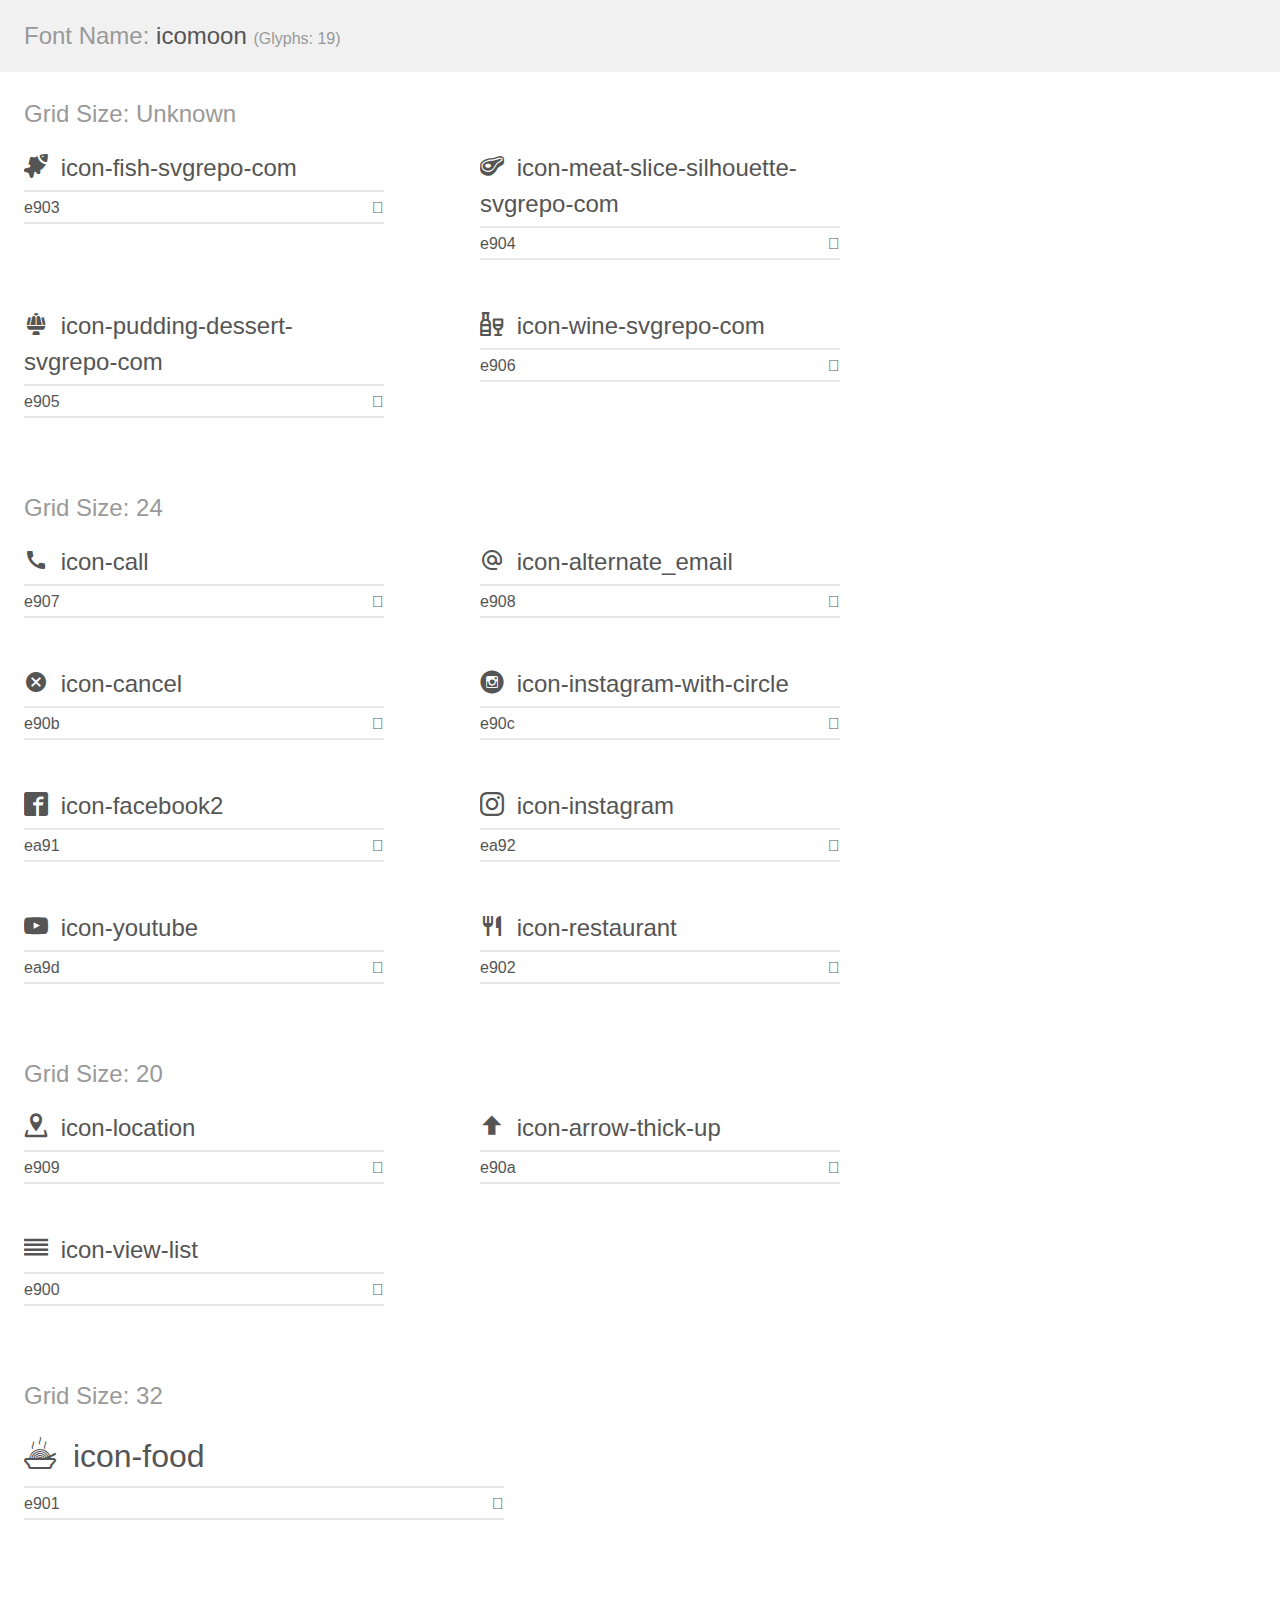
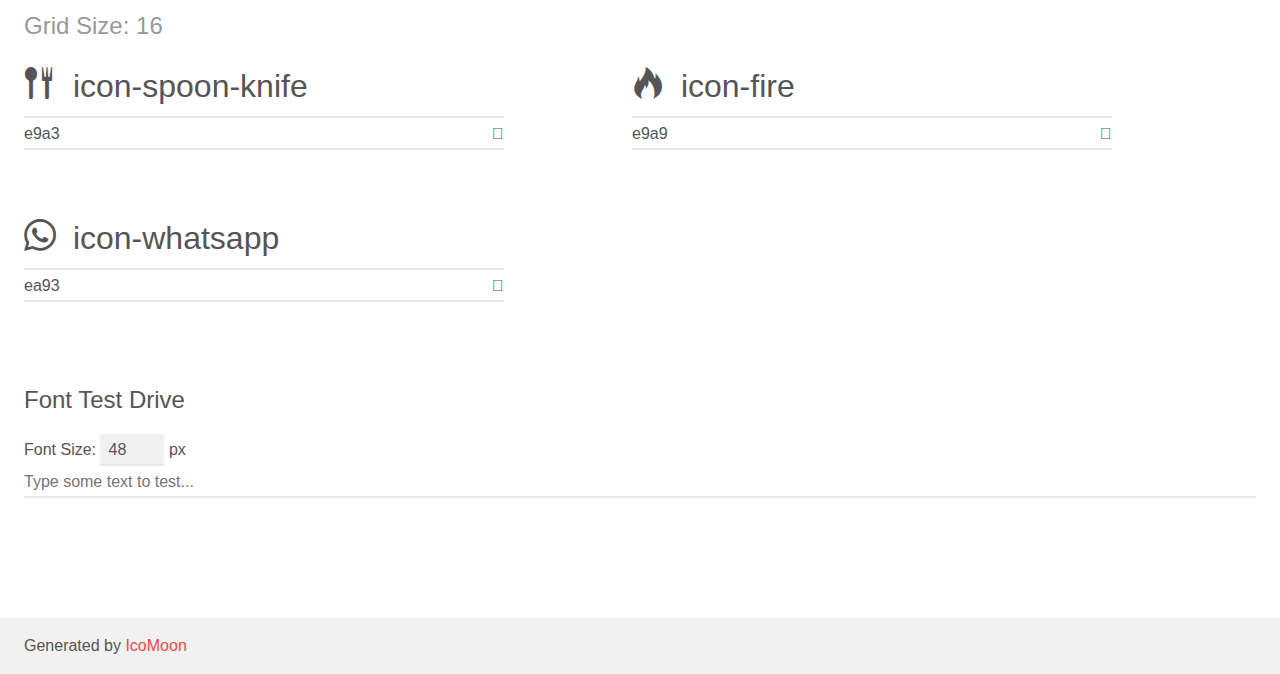
<file: icons/demo.html>
<!doctype html>
<html>
<head>
    <meta charset="utf-8">
    <title>IcoMoon Demo</title>
    <meta name="description" content="An Icon Font Generated By IcoMoon.io">
    <meta name="viewport" content="width=device-width, initial-scale=1">
    <link rel="stylesheet" href="demo-files/demo.css">
    <link rel="stylesheet" href="style.css"></head>
<body>
    <div class="bgc1 clearfix">
        <h1 class="mhmm mvm"><span class="fgc1">Font Name:</span> icomoon <small class="fgc1">(Glyphs:&nbsp;19)</small></h1>
    </div>
    <div class="clearfix mhl ptl">
        <h1 class="mvm mtn fgc1">Grid Size: Unknown</h1>
        <div class="glyph fs1">
            <div class="clearfix bshadow0 pbs">
                <span class="icon-fish-svgrepo-com"></span>
                <span class="mls"> icon-fish-svgrepo-com</span>
            </div>
            <fieldset class="fs0 size1of1 clearfix hidden-false">
                <input type="text" readonly value="e903" class="unit size1of2" />
                <input type="text" maxlength="1" readonly value="&#xe903;" class="unitRight size1of2 talign-right" />
            </fieldset>
            <div class="fs0 bshadow0 clearfix hidden-true">
                <span class="unit pvs fgc1">liga: </span>
                <input type="text" readonly value="" class="liga unitRight" />
            </div>
        </div>
        <div class="glyph fs1">
            <div class="clearfix bshadow0 pbs">
                <span class="icon-meat-slice-silhouette-svgrepo-com"></span>
                <span class="mls"> icon-meat-slice-silhouette-svgrepo-com</span>
            </div>
            <fieldset class="fs0 size1of1 clearfix hidden-false">
                <input type="text" readonly value="e904" class="unit size1of2" />
                <input type="text" maxlength="1" readonly value="&#xe904;" class="unitRight size1of2 talign-right" />
            </fieldset>
            <div class="fs0 bshadow0 clearfix hidden-true">
                <span class="unit pvs fgc1">liga: </span>
                <input type="text" readonly value="" class="liga unitRight" />
            </div>
        </div>
        <div class="glyph fs1">
            <div class="clearfix bshadow0 pbs">
                <span class="icon-pudding-dessert-svgrepo-com"></span>
                <span class="mls"> icon-pudding-dessert-svgrepo-com</span>
            </div>
            <fieldset class="fs0 size1of1 clearfix hidden-false">
                <input type="text" readonly value="e905" class="unit size1of2" />
                <input type="text" maxlength="1" readonly value="&#xe905;" class="unitRight size1of2 talign-right" />
            </fieldset>
            <div class="fs0 bshadow0 clearfix hidden-true">
                <span class="unit pvs fgc1">liga: </span>
                <input type="text" readonly value="" class="liga unitRight" />
            </div>
        </div>
        <div class="glyph fs1">
            <div class="clearfix bshadow0 pbs">
                <span class="icon-wine-svgrepo-com"></span>
                <span class="mls"> icon-wine-svgrepo-com</span>
            </div>
            <fieldset class="fs0 size1of1 clearfix hidden-false">
                <input type="text" readonly value="e906" class="unit size1of2" />
                <input type="text" maxlength="1" readonly value="&#xe906;" class="unitRight size1of2 talign-right" />
            </fieldset>
            <div class="fs0 bshadow0 clearfix hidden-true">
                <span class="unit pvs fgc1">liga: </span>
                <input type="text" readonly value="" class="liga unitRight" />
            </div>
        </div>
    </div>
    <div class="clearfix mhl ptl">
        <h1 class="mvm mtn fgc1">Grid Size: 24</h1>
        <div class="glyph fs2">
            <div class="clearfix bshadow0 pbs">
                <span class="icon-call"></span>
                <span class="mls"> icon-call</span>
            </div>
            <fieldset class="fs0 size1of1 clearfix hidden-false">
                <input type="text" readonly value="e907" class="unit size1of2" />
                <input type="text" maxlength="1" readonly value="&#xe907;" class="unitRight size1of2 talign-right" />
            </fieldset>
            <div class="fs0 bshadow0 clearfix hidden-true">
                <span class="unit pvs fgc1">liga: </span>
                <input type="text" readonly value="call" class="liga unitRight" />
            </div>
        </div>
        <div class="glyph fs2">
            <div class="clearfix bshadow0 pbs">
                <span class="icon-alternate_email"></span>
                <span class="mls"> icon-alternate_email</span>
            </div>
            <fieldset class="fs0 size1of1 clearfix hidden-false">
                <input type="text" readonly value="e908" class="unit size1of2" />
                <input type="text" maxlength="1" readonly value="&#xe908;" class="unitRight size1of2 talign-right" />
            </fieldset>
            <div class="fs0 bshadow0 clearfix hidden-true">
                <span class="unit pvs fgc1">liga: </span>
                <input type="text" readonly value="alternate_email" class="liga unitRight" />
            </div>
        </div>
        <div class="glyph fs2">
            <div class="clearfix bshadow0 pbs">
                <span class="icon-cancel"></span>
                <span class="mls"> icon-cancel</span>
            </div>
            <fieldset class="fs0 size1of1 clearfix hidden-false">
                <input type="text" readonly value="e90b" class="unit size1of2" />
                <input type="text" maxlength="1" readonly value="&#xe90b;" class="unitRight size1of2 talign-right" />
            </fieldset>
            <div class="fs0 bshadow0 clearfix hidden-true">
                <span class="unit pvs fgc1">liga: </span>
                <input type="text" readonly value="cancel" class="liga unitRight" />
            </div>
        </div>
        <div class="glyph fs2">
            <div class="clearfix bshadow0 pbs">
                <span class="icon-instagram-with-circle"></span>
                <span class="mls"> icon-instagram-with-circle</span>
            </div>
            <fieldset class="fs0 size1of1 clearfix hidden-false">
                <input type="text" readonly value="e90c" class="unit size1of2" />
                <input type="text" maxlength="1" readonly value="&#xe90c;" class="unitRight size1of2 talign-right" />
            </fieldset>
            <div class="fs0 bshadow0 clearfix hidden-true">
                <span class="unit pvs fgc1">liga: </span>
                <input type="text" readonly value="" class="liga unitRight" />
            </div>
        </div>
        <div class="glyph fs2">
            <div class="clearfix bshadow0 pbs">
                <span class="icon-facebook2"></span>
                <span class="mls"> icon-facebook2</span>
            </div>
            <fieldset class="fs0 size1of1 clearfix hidden-false">
                <input type="text" readonly value="ea91" class="unit size1of2" />
                <input type="text" maxlength="1" readonly value="&#xea91;" class="unitRight size1of2 talign-right" />
            </fieldset>
            <div class="fs0 bshadow0 clearfix hidden-true">
                <span class="unit pvs fgc1">liga: </span>
                <input type="text" readonly value="facebook2, brand11" class="liga unitRight" />
            </div>
        </div>
        <div class="glyph fs2">
            <div class="clearfix bshadow0 pbs">
                <span class="icon-instagram"></span>
                <span class="mls"> icon-instagram</span>
            </div>
            <fieldset class="fs0 size1of1 clearfix hidden-false">
                <input type="text" readonly value="ea92" class="unit size1of2" />
                <input type="text" maxlength="1" readonly value="&#xea92;" class="unitRight size1of2 talign-right" />
            </fieldset>
            <div class="fs0 bshadow0 clearfix hidden-true">
                <span class="unit pvs fgc1">liga: </span>
                <input type="text" readonly value="instagram, brand12" class="liga unitRight" />
            </div>
        </div>
        <div class="glyph fs2">
            <div class="clearfix bshadow0 pbs">
                <span class="icon-youtube"></span>
                <span class="mls"> icon-youtube</span>
            </div>
            <fieldset class="fs0 size1of1 clearfix hidden-false">
                <input type="text" readonly value="ea9d" class="unit size1of2" />
                <input type="text" maxlength="1" readonly value="&#xea9d;" class="unitRight size1of2 talign-right" />
            </fieldset>
            <div class="fs0 bshadow0 clearfix hidden-true">
                <span class="unit pvs fgc1">liga: </span>
                <input type="text" readonly value="youtube, brand21" class="liga unitRight" />
            </div>
        </div>
        <div class="glyph fs2">
            <div class="clearfix bshadow0 pbs">
                <span class="icon-restaurant"></span>
                <span class="mls"> icon-restaurant</span>
            </div>
            <fieldset class="fs0 size1of1 clearfix hidden-false">
                <input type="text" readonly value="e902" class="unit size1of2" />
                <input type="text" maxlength="1" readonly value="&#xe902;" class="unitRight size1of2 talign-right" />
            </fieldset>
            <div class="fs0 bshadow0 clearfix hidden-true">
                <span class="unit pvs fgc1">liga: </span>
                <input type="text" readonly value="" class="liga unitRight" />
            </div>
        </div>
    </div>
    <div class="clearfix mhl ptl">
        <h1 class="mvm mtn fgc1">Grid Size: 20</h1>
        <div class="glyph fs3">
            <div class="clearfix bshadow0 pbs">
                <span class="icon-location"></span>
                <span class="mls"> icon-location</span>
            </div>
            <fieldset class="fs0 size1of1 clearfix hidden-false">
                <input type="text" readonly value="e909" class="unit size1of2" />
                <input type="text" maxlength="1" readonly value="&#xe909;" class="unitRight size1of2 talign-right" />
            </fieldset>
            <div class="fs0 bshadow0 clearfix hidden-true">
                <span class="unit pvs fgc1">liga: </span>
                <input type="text" readonly value="" class="liga unitRight" />
            </div>
        </div>
        <div class="glyph fs3">
            <div class="clearfix bshadow0 pbs">
                <span class="icon-arrow-thick-up"></span>
                <span class="mls"> icon-arrow-thick-up</span>
            </div>
            <fieldset class="fs0 size1of1 clearfix hidden-false">
                <input type="text" readonly value="e90a" class="unit size1of2" />
                <input type="text" maxlength="1" readonly value="&#xe90a;" class="unitRight size1of2 talign-right" />
            </fieldset>
            <div class="fs0 bshadow0 clearfix hidden-true">
                <span class="unit pvs fgc1">liga: </span>
                <input type="text" readonly value="" class="liga unitRight" />
            </div>
        </div>
        <div class="glyph fs3">
            <div class="clearfix bshadow0 pbs">
                <span class="icon-view-list"></span>
                <span class="mls"> icon-view-list</span>
            </div>
            <fieldset class="fs0 size1of1 clearfix hidden-false">
                <input type="text" readonly value="e900" class="unit size1of2" />
                <input type="text" maxlength="1" readonly value="&#xe900;" class="unitRight size1of2 talign-right" />
            </fieldset>
            <div class="fs0 bshadow0 clearfix hidden-true">
                <span class="unit pvs fgc1">liga: </span>
                <input type="text" readonly value="" class="liga unitRight" />
            </div>
        </div>
    </div>
    <div class="clearfix mhl ptl">
        <h1 class="mvm mtn fgc1">Grid Size: 32</h1>
        <div class="glyph fs4">
            <div class="clearfix bshadow0 pbs">
                <span class="icon-food"></span>
                <span class="mls"> icon-food</span>
            </div>
            <fieldset class="fs0 size1of1 clearfix hidden-false">
                <input type="text" readonly value="e901" class="unit size1of2" />
                <input type="text" maxlength="1" readonly value="&#xe901;" class="unitRight size1of2 talign-right" />
            </fieldset>
            <div class="fs0 bshadow0 clearfix hidden-true">
                <span class="unit pvs fgc1">liga: </span>
                <input type="text" readonly value="" class="liga unitRight" />
            </div>
        </div>
    </div>
    <div class="clearfix mhl ptl">
        <h1 class="mvm mtn fgc1">Grid Size: 16</h1>
        <div class="glyph fs5">
            <div class="clearfix bshadow0 pbs">
                <span class="icon-spoon-knife"></span>
                <span class="mls"> icon-spoon-knife</span>
            </div>
            <fieldset class="fs0 size1of1 clearfix hidden-false">
                <input type="text" readonly value="e9a3" class="unit size1of2" />
                <input type="text" maxlength="1" readonly value="&#xe9a3;" class="unitRight size1of2 talign-right" />
            </fieldset>
            <div class="fs0 bshadow0 clearfix hidden-true">
                <span class="unit pvs fgc1">liga: </span>
                <input type="text" readonly value="spoon-knife, food" class="liga unitRight" />
            </div>
        </div>
        <div class="glyph fs5">
            <div class="clearfix bshadow0 pbs">
                <span class="icon-fire"></span>
                <span class="mls"> icon-fire</span>
            </div>
            <fieldset class="fs0 size1of1 clearfix hidden-false">
                <input type="text" readonly value="e9a9" class="unit size1of2" />
                <input type="text" maxlength="1" readonly value="&#xe9a9;" class="unitRight size1of2 talign-right" />
            </fieldset>
            <div class="fs0 bshadow0 clearfix hidden-true">
                <span class="unit pvs fgc1">liga: </span>
                <input type="text" readonly value="fire, flame" class="liga unitRight" />
            </div>
        </div>
        <div class="glyph fs5">
            <div class="clearfix bshadow0 pbs">
                <span class="icon-whatsapp"></span>
                <span class="mls"> icon-whatsapp</span>
            </div>
            <fieldset class="fs0 size1of1 clearfix hidden-false">
                <input type="text" readonly value="ea93" class="unit size1of2" />
                <input type="text" maxlength="1" readonly value="&#xea93;" class="unitRight size1of2 talign-right" />
            </fieldset>
            <div class="fs0 bshadow0 clearfix hidden-true">
                <span class="unit pvs fgc1">liga: </span>
                <input type="text" readonly value="whatsapp, brand13" class="liga unitRight" />
            </div>
        </div>
    </div>

    <!--[if gt IE 8]><!-->
    <div class="mhl clearfix mbl">
        <h1>Font Test Drive</h1>
        <label>
            Font Size: <input id="fontSize" type="number" class="textbox0 mbm"
            min="8" value="48" />
            px
        </label>
        <input id="testText" type="text" class="phl size1of1 mvl"
        placeholder="Type some text to test..." value=""/>
        <div id="testDrive" class="icon-" style="font-family: icomoon">&nbsp;
        </div>
    </div>
    <!--<![endif]-->
    <div class="bgc1 clearfix">
        <p class="mhl">Generated by <a href="https://icomoon.io/app">IcoMoon</a></p>
    </div>

    <script src="demo-files/demo.js"></script>
</body>
</html>
</file>
<file: icons/demo-files/demo.css>
body {
  padding: 0;
  margin: 0;
  font-family: sans-serif;
  font-size: 1em;
  line-height: 1.5;
  color: #555;
  background: #fff;
}
h1 {
  font-size: 1.5em;
  font-weight: normal;
}
small {
  font-size: .66666667em;
}
a {
  color: #e74c3c;
  text-decoration: none;
}
a:hover, a:focus {
  box-shadow: 0 1px #e74c3c;
}
.bshadow0, input {
  box-shadow: inset 0 -2px #e7e7e7;
}
input:hover {
  box-shadow: inset 0 -2px #ccc;
}
input, fieldset {
  font-family: sans-serif;
  font-size: 1em;
  margin: 0;
  padding: 0;
  border: 0;
}
input {
  color: inherit;
  line-height: 1.5;
  height: 1.5em;
  padding: .25em 0;
}
input:focus {
  outline: none;
  box-shadow: inset 0 -2px #449fdb;
}
.glyph {
  font-size: 16px;
  width: 15em;
  padding-bottom: 1em;
  margin-right: 4em;
  margin-bottom: 1em;
  float: left;
  overflow: hidden;
}
.liga {
  width: 80%;
  width: calc(100% - 2.5em);
}
.talign-right {
  text-align: right;
}
.talign-center {
  text-align: center;
}
.bgc1 {
  background: #f1f1f1;
}
.fgc1 {
  color: #999;
}
.fgc0 {
  color: #000;
}
p {
  margin-top: 1em;
  margin-bottom: 1em;
}
.mvm {
  margin-top: .75em;
  margin-bottom: .75em;
}
.mtn {
  margin-top: 0;
}
.mtl, .mal {
  margin-top: 1.5em;
}
.mbl, .mal {
  margin-bottom: 1.5em;
}
.mal, .mhl {
  margin-left: 1.5em;
  margin-right: 1.5em;
}
.mhmm {
  margin-left: 1em;
  margin-right: 1em;
}
.mls {
  margin-left: .25em;
}
.ptl {
  padding-top: 1.5em;
}
.pbs, .pvs {
  padding-bottom: .25em;
}
.pvs, .pts {
  padding-top: .25em;
}
.unit {
  float: left;
}
.unitRight {
  float: right;
}
.size1of2 {
  width: 50%;
}
.size1of1 {
  width: 100%;
}
.clearfix:before, .clearfix:after {
  content: " ";
  display: table;
}
.clearfix:after {
  clear: both;
}
.hidden-true {
  display: none;
}
.textbox0 {
  width: 3em;
  background: #f1f1f1;
  padding: .25em .5em;
  line-height: 1.5;
  height: 1.5em;
}
#testDrive {
  display: block;
  padding-top: 24px;
  line-height: 1.5;
}
.fs0 {
  font-size: 16px;
}
.fs1 {
  font-size: 24px;
}
.fs2 {
  font-size: 24px;
}
.fs3 {
  font-size: 24px;
}
.fs4 {
  font-size: 32px;
}
.fs5 {
  font-size: 32px;
}
</file>
<file: icons/style.css>
@font-face {
  font-family: 'icomoon';
  src:  url('fonts/icomoon.eot?jyh7w6');
  src:  url('fonts/icomoon.eot?jyh7w6#iefix') format('embedded-opentype'),
    url('fonts/icomoon.ttf?jyh7w6') format('truetype'),
    url('fonts/icomoon.woff?jyh7w6') format('woff'),
    url('fonts/icomoon.svg?jyh7w6#icomoon') format('svg');
  font-weight: normal;
  font-style: normal;
  font-display: block;
}

[class^="icon-"], [class*=" icon-"] {
  /* use !important to prevent issues with browser extensions that change fonts */
  font-family: 'icomoon' !important;
  speak: never;
  font-style: normal;
  font-weight: normal;
  font-variant: normal;
  text-transform: none;
  line-height: 1;

  /* Better Font Rendering =========== */
  -webkit-font-smoothing: antialiased;
  -moz-osx-font-smoothing: grayscale;
}

.icon-fish-svgrepo-com:before {
  content: "\e903";
}
.icon-meat-slice-silhouette-svgrepo-com:before {
  content: "\e904";
}
.icon-pudding-dessert-svgrepo-com:before {
  content: "\e905";
}
.icon-wine-svgrepo-com:before {
  content: "\e906";
}
.icon-call:before {
  content: "\e907";
}
.icon-alternate_email:before {
  content: "\e908";
}
.icon-cancel:before {
  content: "\e90b";
}
.icon-instagram-with-circle:before {
  content: "\e90c";
}
.icon-facebook2:before {
  content: "\ea91";
}
.icon-instagram:before {
  content: "\ea92";
}
.icon-youtube:before {
  content: "\ea9d";
}
.icon-restaurant:before {
  content: "\e902";
}
.icon-location:before {
  content: "\e909";
}
.icon-arrow-thick-up:before {
  content: "\e90a";
}
.icon-view-list:before {
  content: "\e900";
}
.icon-food:before {
  content: "\e901";
}
.icon-spoon-knife:before {
  content: "\e9a3";
}
.icon-fire:before {
  content: "\e9a9";
}
.icon-whatsapp:before {
  content: "\ea93";
}
</file>
